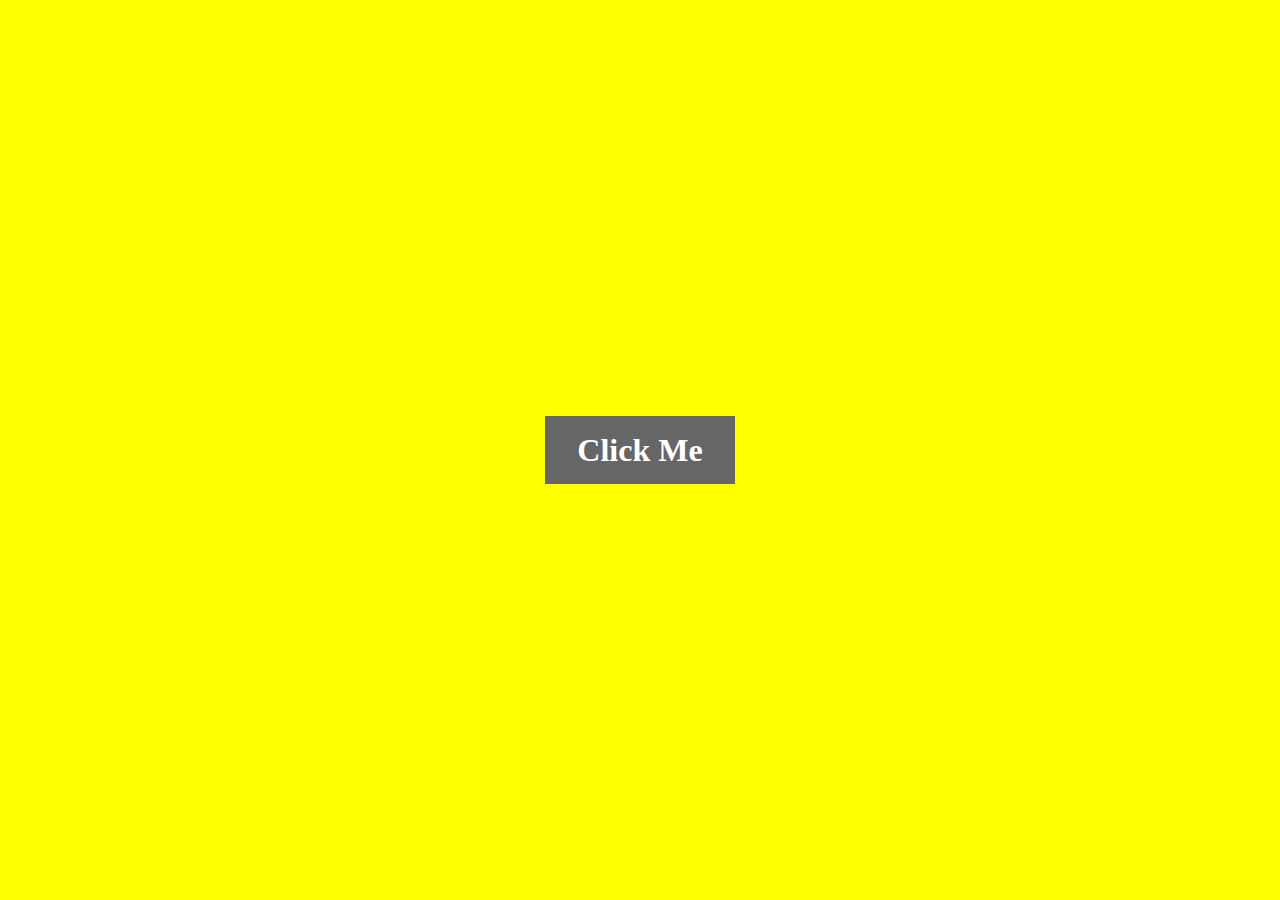
<file: Background Color/index.html>
<html lang="en">
<head>
    <meta charset="UTF-8">
    <meta name="viewport" content="width=device-width, initial-scale=1.0">
    <title>Change Background Color</title>
</head>
<body>
    <style>
        * {
            margin: 0;
            padding: 0;
        }
        
        #container {
            width: 100vw;
            height: 100vh;
            background: yellow;
            display: flex;
            justify-content: center;
            align-items: center;
        }

        .btn {
            padding: 1rem 2rem;
            background: #666;
            text-decoration: none;
            color: #fff;
        }
    </style>
    

    <div id="container">
        <h1 class="text"></p>
        <a href="#" class="btn">Click Me</a>
    </div>


    <script>
        let container = document.querySelector('#container');
        let button = document.querySelector('.btn');
        let text = document.querySelector('.text');

        let color = ['blue', 'green', 'white', 'black', 'orange', 'pink', 'purple'];

        function changeBackground() {
            let index = parseInt(Math.random() * color.length);
            container.style.backgroundColor = color[index];
            button.innerHTML = index;
        }

        button.addEventListener('click', changeBackground);
    </script>
</body>
</html>
</file>
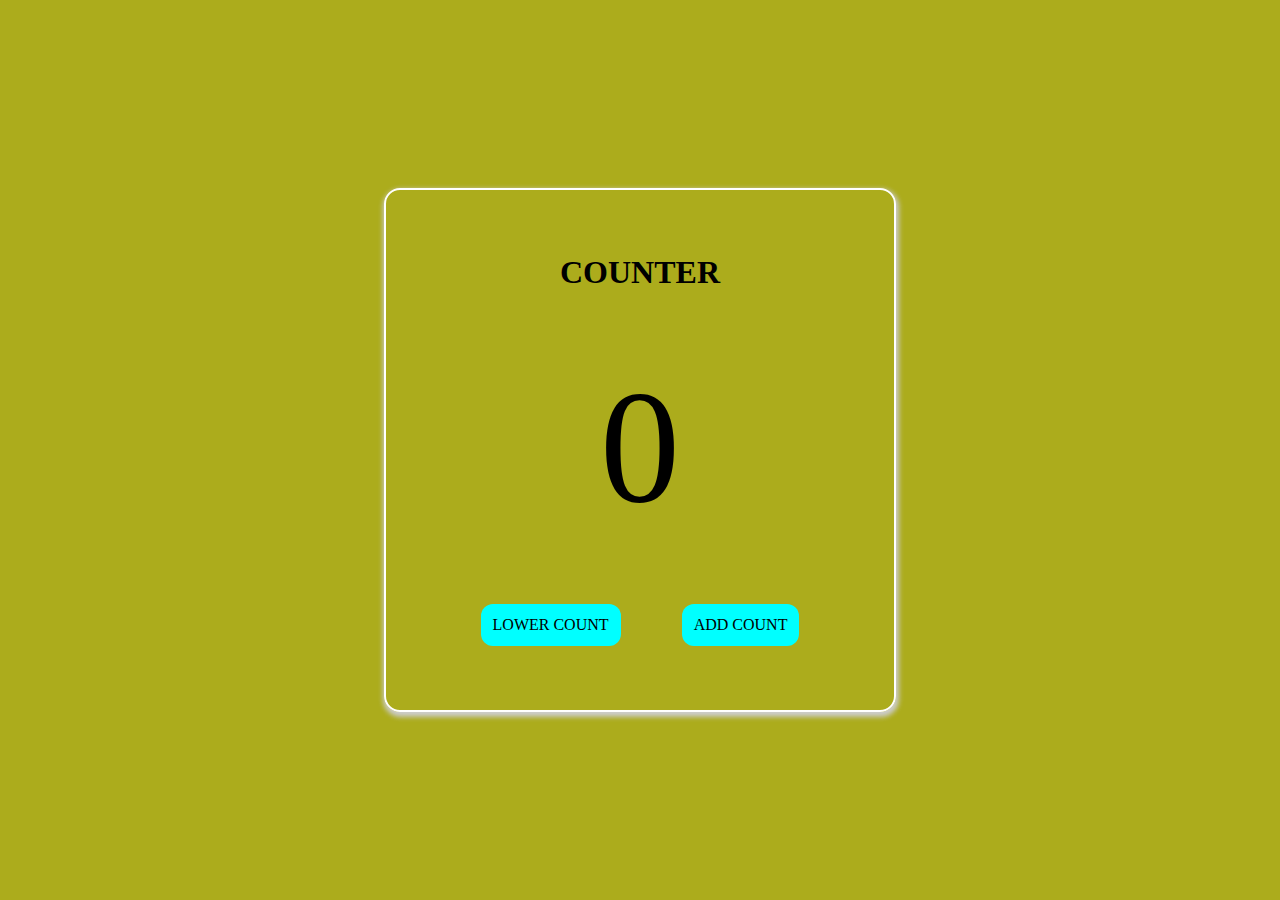
<file: Counter/index.html>
<html lang="en">
<head>
    <meta charset="UTF-8">
    <meta name="viewport" content="width=device-width, initial-scale=1.0">
    <title>Counter Project</title>
    <link rel="stylesheet" href="style.css">
</head>
<body>
    <div id="container" class="bck">
        <div class="box text-align padding">
            <h1 class="counter-text padding">COUNTER</h1>
            <p class="counter-display padding">0</p>
            <div class="btns padding">
                <a href="#" class="lower">LOWER COUNT</a>
                <a href="#" class="add">ADD COUNT</a>
            </div>
        </div>
    </div>

    <script src="script.js"></script>
</body>
</html>
</file>
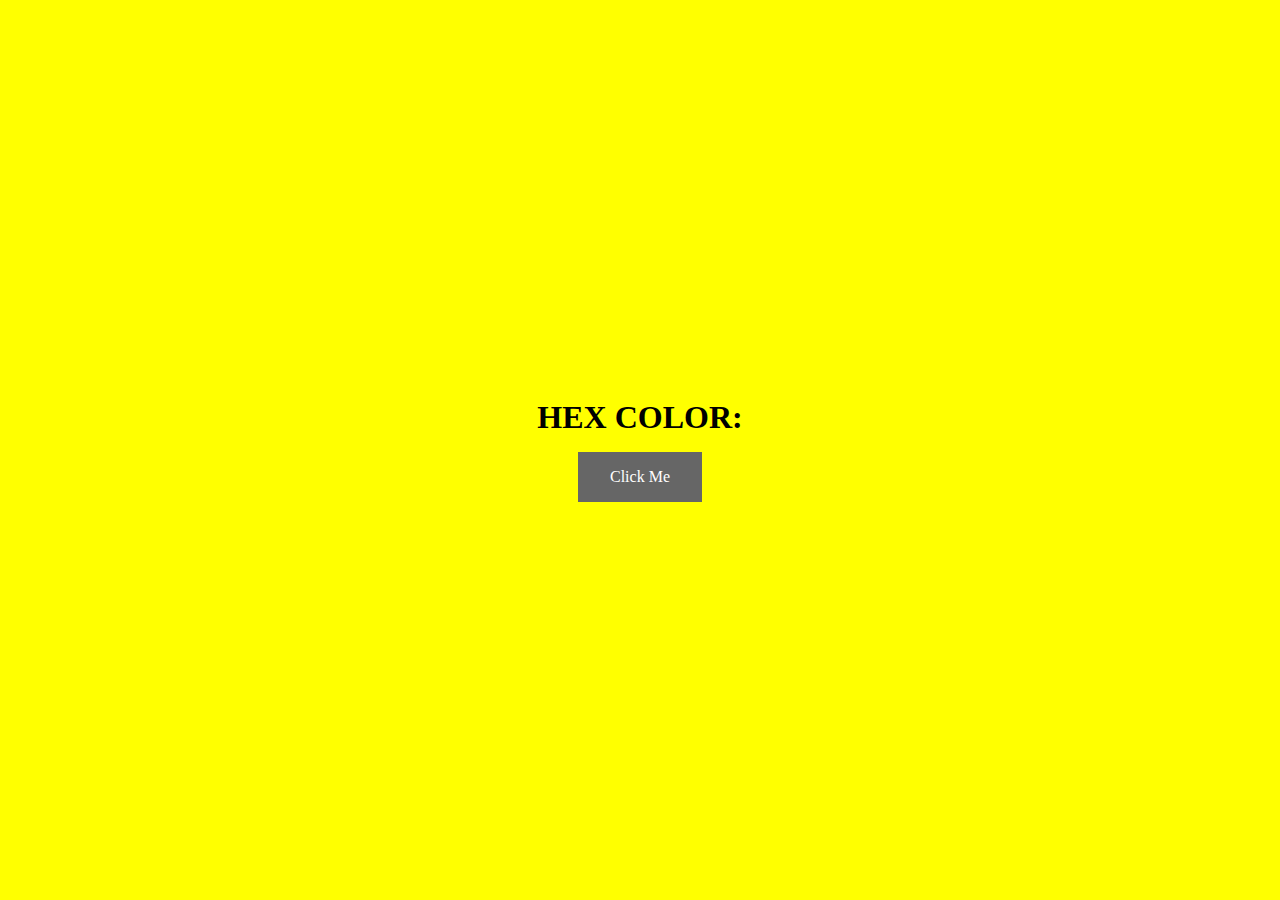
<file: Hex/hex.html>
<html lang="en">
<head>
    <meta charset="UTF-8">
    <meta name="viewport" content="width=device-width, initial-scale=1.0">
    <title>Hex Number</title>

    <style>
        * {
            margin: 0;
            padding: 0;
        }
        
        #container {
            width: 100vw;
            height: 100vh;
            background: yellow;
            display: flex;
            flex-direction: column;
            justify-content: center;
            align-items: center;
        }

        .btn {
            padding: 1rem 2rem;
            margin-top: 1rem;
            background: #666;
            text-decoration: none;
            color: #fff;
        }
    </style>
</head>
<body>
    <div id="container">
        <h1 class="text">HEX COLOR:</h1>
        <a href="#" class="btn">Click Me</a>
    </div>


    <script>
        let container = document.querySelector('#container');
        let button = document.querySelector('.btn');
        let text = document.querySelector('.text');

        function changeRandomHex() {
            let hexColor = [1, 2, 3, 4, 5, 6,'a', 'b', 'c', 'd', 'f'];
            let hex = '#';

            for (let i=0; i<7; i++) {
                hex += hexColor[Math.floor(Math.random() * hexColor.length)];
                container.style.backgroundColor = hex;
            }
            text.textContent = `HEX COLOR: ${hex}`;
        }

        button.addEventListener('click', changeRandomHex)

    </script>
</body>
</body>
</html>
</file>
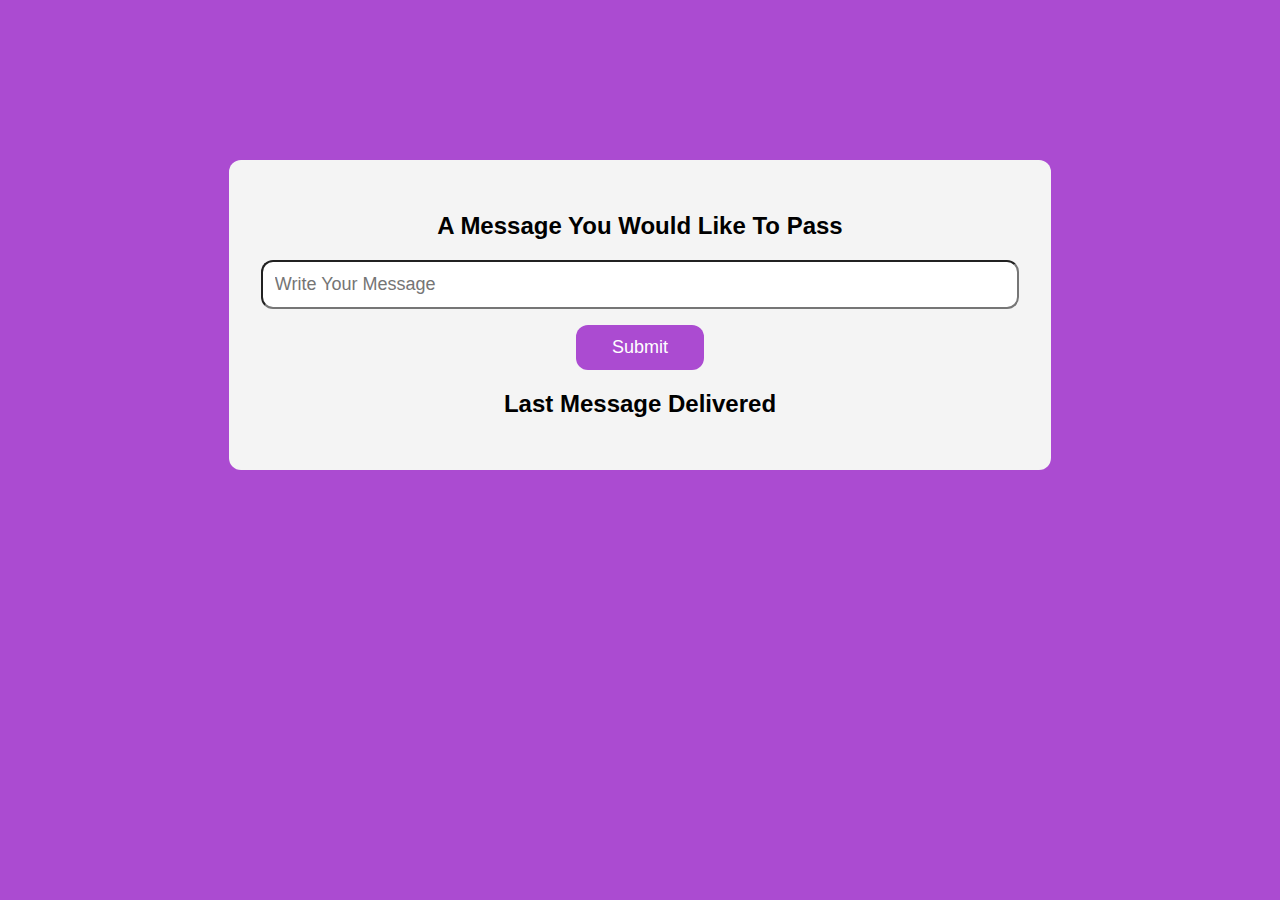
<file: Pass Message/pass_message.html>
<html lang="en">
<head>
    <meta charset="UTF-8">
    <meta name="viewport" content="width=device-width, initial-scale=1.0">
    <title>Pass Message</title>

    <style>
        body {
            background: #ab4bd1;
            font-family: 'Segoe UI', Tahoma, Geneva, Verdana, sans-serif;
        }

        #container {
            background: #f4f4f4;
            width: 60%;
            border-radius: 0.75rem;
            margin: 10rem auto;
            padding: 2rem;
            text-align: center;
        }

        .form-group {
            display: flex;
            flex-direction: column;
            align-items: center;
        }

        .form-group .name {
            width: 100%;
            border-radius: 0.75rem;
            margin-bottom: 1rem;
            padding: 0.75rem;
            font-size: 18px;
        }

        .form-group .submit {
            background: #ab4bd1;
            border: none;
            cursor: pointer;
            border-radius: 0.75rem;
            width: 8rem;
            padding: 0.75rem;
            font-size: 18px;
            color: #fff;
        }

        .form-group .submit:hover {
            color: #000;
        }

        .message {
            color: #ab4bd1;
            text-transform: uppercase;
        }

        .error-message {
            background: rgb(207, 60, 60);
            border-radius: 0.5rem;
        }
    </style>
</head>
<body>
    <div id="container">
        <h2>A Message You Would Like To Pass</h2>
        <div class="form-group">
            <input type="text" class="name" placeholder="Write Your Message" value="">
            <input type="submit" class="submit" value="Submit">
        </div>
        <h2 class="error-message"></h2>
        <h2>Last Message Delivered</h2>
        <h2 class="message"></h2>
    </div>



    <script>
        (function() {
            let inputText = document.querySelector('.name');
            let submit = document.querySelector('.submit');
            let errorMessage = document.querySelector('.error-message')
            let messageText = document.querySelector('.message');

            function message(e) {
                e.preventDefault();

                if (inputText.value === '') {
                    
                    errorMessage.textContent = 'Put in Message!'

                } else {
                    messageText.textContent = inputText.value;
                }

                setTimeout(function(){
                errorMessage.innerHTML = '';
                }, 3000);
                
            }

            submit.addEventListener('click', message);
        })();
    </script>
</body>
</html>
</file>
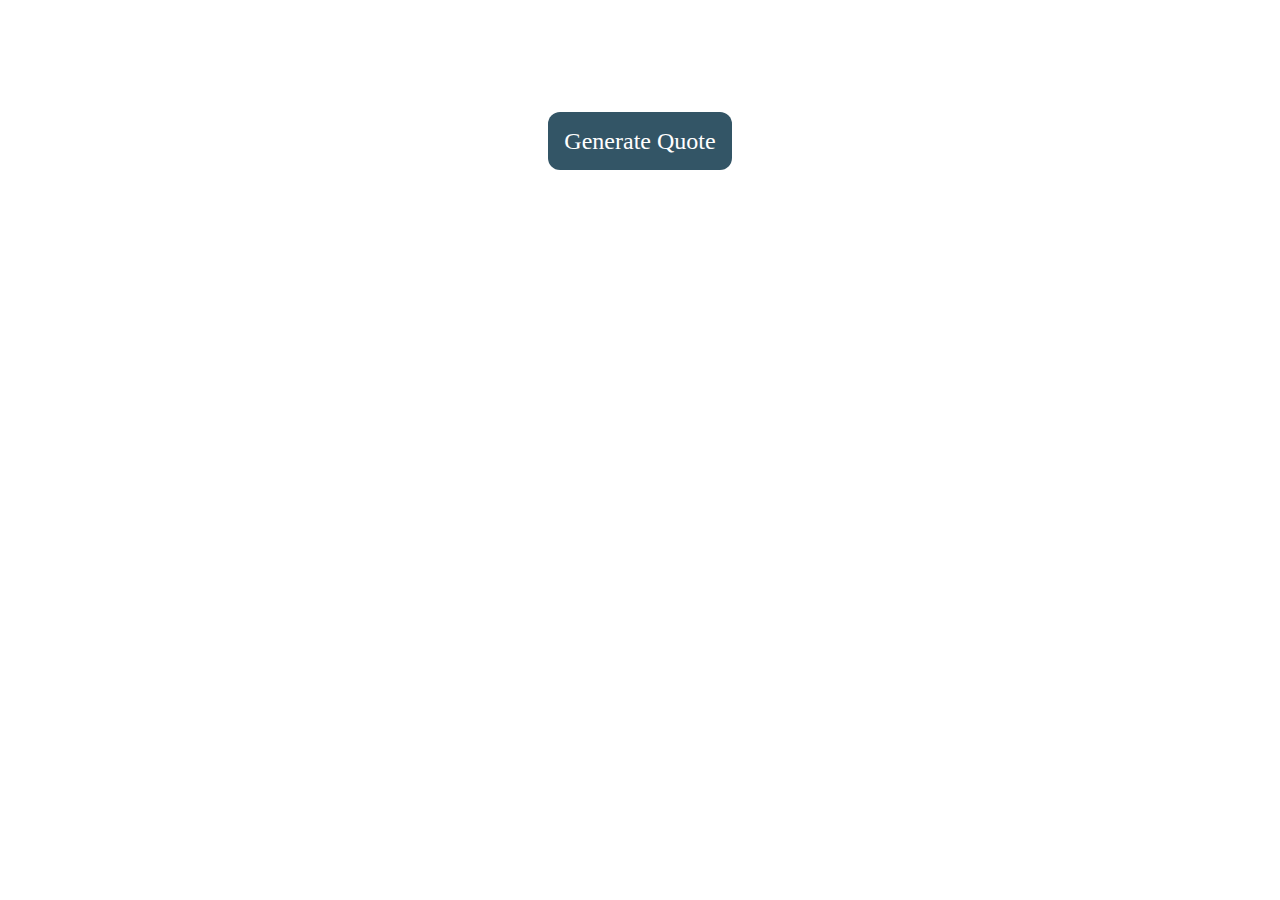
<file: Random Quotes/quotes.html>
<html lang="en">
<head>
    <meta charset="UTF-8">
    <meta name="viewport" content="width=device-width, initial-scale=1.0">
    <title>Random Quotes</title>
    <style>
        #main {
            width: 90%;
            margin: 6rem auto;
        }

        #container {
            padding: 2rem;
            text-align: center;
            max-width: 60%;
            margin: auto;
        }

        #btn {
            padding: 1rem 1rem;
            background: #356;
            font-size: 24px;
            color: #fff;
            text-decoration: none;
            border-radius: 0.75rem;
        }

        .btn:hover {
            background: #366;
        }

        #quote {
            font-size: 30px;
            float: left;
        }

        .author {
            float: right;
        }
    </style>
</head>
<body>
    <div id="main">
        <div id="container">
            <a href="#" id="btn">Generate Quote</a>
            <p id="quote"></p>
            <p class="author"></p>
        </div>
    </div>
    

    <script>
        (function() {
  const quotes = [
    {
      'quote':
        "Life is too short and sweet to be spent by cribbing and complaining about things. Here are some random quotes about the most wonderful gift that we've got",
      'author': " Life"
    },
    {
      'quote':
        "Humor is richly rewarding to the person who employs it. It has some value in gaining and holding attention. But it has no persuasive value at all",
      'author': "John Kenneth Galbraith"
    },
    {
      'quote':
        "God save me from my friends. I can protect myself from my enemies.",
      'author': "Claude Louis Hector de Villars "
    },
    {
      'quote': "The price of anything is the amount of life you exchange for it.",
      'author': "David Thoreau"
    },
    {
      'quote':
        "Life is like a landscape. You live in the midst of it but can describe it only from the vantage point of distance. ",
      'author': "Charles Lindbergh"
    },
    {
      'quote':
        "A critic is someone who never actually goes to the battle, yet who afterwards comes out shooting the wounded.",
      'author': " Tyne Daly"
    },
    {
        'author': 'Nelson Mandel',
        'quote': 'The greatest glory in living lies not in never falling, but in rising every time we fall.'
        },
    {
        'author': 'Walt Disney',
        'quote': 'The way to get started is to quit talking and begin doing.'
        },
    {
        'author': 'Steve Jobs',
        'quote': 'Your time is limited, so don\’t waste it living someone else\’s life. Don\’t be trapped by dogma – which is living with the results of other people\’s thinking.'
        },
    {
        'author': 'Eleanor Roosevelt',
        'quote': 'If life were predictable it would cease to be life, and be without flavor.'
        },
    {
        'author': 'Oprah Winfrey',
        'quote': 'If you look at what you have in life, you\’ll always have more. If you look at what you don\’t have in life, you\’ll never have enough.'
        },
    {
        'author': 'James Cameron',
        'quote': 'If you set your goals ridiculously high and it\’s a failure, you will fail above everyone else\’s success.'
        },
    {
        'author': 'John Lennon',
        'quote': 'Life is what happens when you\’re busy making other plans.'
        }
  ];

  const btn = document.getElementById("btn");

  btn.addEventListener("click", function() {
    let random = Math.floor(Math.random() * quotes.length);
    console.log(random);

    document.getElementById("quote").textContent = quotes[random].quote;
    document.querySelector(".author").textContent = quotes[random].author;
  });
})();
            

    </script>
</body>
</html>
</file>
<file: Counter/style.css>
/* Utility Classes */
.bck {
    background: rgb(172, 172, 28);
}

.text-align {
    text-align: center;
}

.black {
    color: #000;
}

.padding {
    padding: 2rem;
}

* {
    margin: 0;
    padding: 0;
    box-sizing: border-box;
}

#container {
    width: 100vw;
    height: 100vh;
    display: flex;
    flex-direction: row;
    justify-items: center;
    align-content: center;
}

.box {
    width: 40%;
    margin: auto;
    border: 2px solid #fff;
    border-radius: 1rem;
    box-shadow: 1px 3px 5px 2px #ccc; 
}

.counter-display {
    font-size: 10rem;
}

.btns {
    display: flex;
    justify-content: space-around;
}

a {
    text-decoration: none;
    background: cyan;
    color: #000;
}

a:hover {
    background: darkcyan;
    color: #fff;
}

.lower, .add {
    padding: 0.75rem;
    border-radius: 0.75rem;
}
</file>
